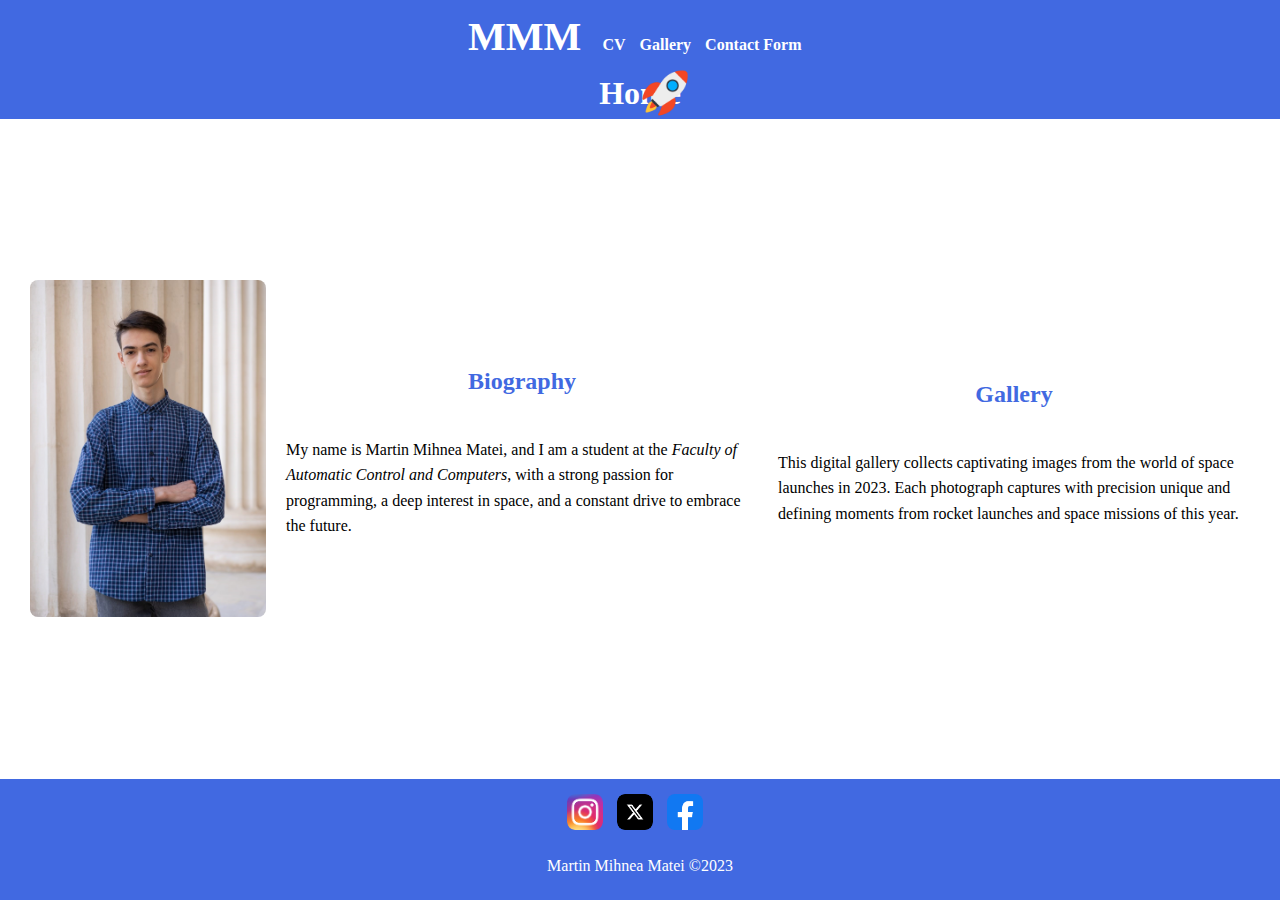
<file: index.html>
<!DOCTYPE html>
<html lang="ro">

<head>
    <meta charset="UTF-8">
    <meta name="viewport" content="width=device-width, initial-scale=1.0">
    <link rel="stylesheet" href="styles.css">
    <title>Home</title>
</head>

<body>
    <header>
        <nav>
            <ul>
                <li><a href="index.html"><svg width="120px" height="40px"><text y="40px">MMM</text></svg></a></li>
                <li><a href="CV.html">CV</a></li>
                <li><a href="Gallery.html">Gallery</a></li>
                <li><a href="Form.html">Contact Form</a></li>
            </ul>
        </nav>
        <img id="rocket" src="assets/rocket_icon.png" alt="rocket" width="50">
        <h1>Home</h1>
    </header>
    <main>
        <aside>
            <img id="me" src="assets/poza_album.jpg" alt="me">
        </aside>
        <section>
            <h2>Biography</h2>
            <p>My name is Martin Mihnea Matei, and I am a student at the <i>Faculty of Automatic Control and
                    Computers</i>, with a strong passion for programming, a deep interest in space, and a constant
                drive to embrace the future.</p>
        </section>
        <section>
            <h2>Gallery</h2>
            <p>This digital gallery collects captivating images from the world of space launches in 2023. Each
                photograph captures with precision unique and defining moments from rocket launches and space missions
                of this year.</p>
        </section>
    </main>
    <footer>
        <ul>
            <li><a href="https://www.instagram.com/mihneamateimartin" target="_blank"><img
                        src="assets/social_media/instagram_icon.png" alt="Instagram" width="36"></a></li>
            <li><a href="https://twitter.com/ironstorm48" target="_blank"><img src="assets/social_media/x_icon.png"
                        alt="X" width="36"></a></li>
            <li><a href="https://www.facebook.com/mihneamatei.martin" target="_blank"><img
                        src="assets/social_media/facebook_icon.png" alt="Facebook" width="36"></a></li>
        </ul>
        <p>Martin Mihnea Matei ©2023</p>
    </footer>
</body>

</html>
</file>
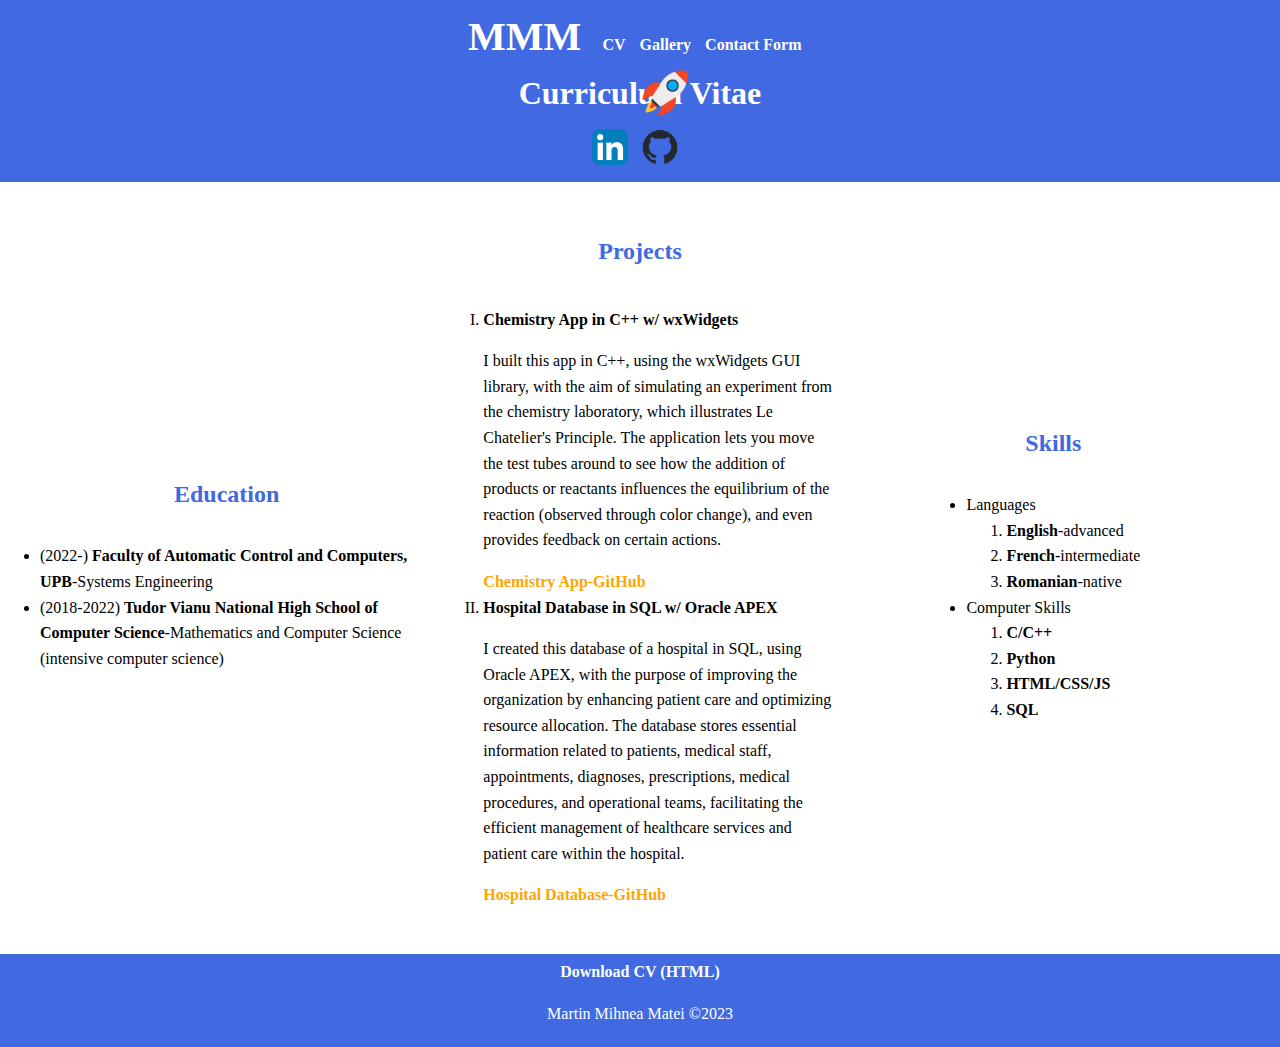
<file: CV.html>
<!DOCTYPE html>
<html lang="ro">

<head>
    <meta charset="UTF-8">
    <meta name="viewport" content="width=device-width, initial-scale=1.0">
    <link rel="stylesheet" href="styles.css">
    <title>CV</title>
</head>

<body>
    <header>
        <nav>
            <ul>
                <li><a href="index.html"><svg width="120px" height="40px"><text y="40px">MMM</text></svg></a></li>
                <li><a href="CV.html">CV</a></li>
                <li><a href="Gallery.html">Gallery</a></li>
                <li><a href="Form.html">Contact Form</a></li>
            </ul>
        </nav>
        <img id="rocket" src="assets/rocket_icon.png" alt="rocket" width="50">
        <h1>Curriculum Vitae</h1>
        <ul>
            <li><a href="https://www.linkedin.com/in/mihnea1603" target="_blank"><img
                        src="assets/social_media/linkedIn_icon.png" alt="LinkedIn" width="36"></a></li>
            <li><a href="https://github.com/Mihnea1603" target="_blank"><img src="assets/social_media/gitHub_icon.png"
                        alt="GitHub" width="36"></a></li>
        </ul>
    </header>
    <main>
        <section>
            <h2>Education</h2>
            <ul>
                <li>(2022-) <b>Faculty of Automatic Control and Computers, UPB</b>-Systems Engineering</li>
                <li>(2018-2022) <b>Tudor Vianu National High School of Computer Science</b>-Mathematics and Computer
                    Science (intensive computer science)
                </li>
            </ul>
        </section>
        <section>
            <h2>Projects</h2>
            <ol type="I">
                <li><strong>Chemistry App in C++ w/ wxWidgets</strong>
                    <p>I built this app in C++, using the wxWidgets GUI library, with the aim of simulating an
                        experiment from the chemistry laboratory, which illustrates Le Chatelier's Principle. The
                        application lets you move the test tubes around to see how the addition of products or reactants
                        influences the equilibrium of the reaction (observed through color change), and even provides
                        feedback on certain actions.</p>
                    <a class="orange" href="https://github.com/Mihnea1603/ChemistryApp" target="_blank">Chemistry
                        App-GitHub</a>
                </li>
                <li><strong>Hospital Database in SQL w/ Oracle APEX</strong>
                    <p>I created this database of a hospital in SQL, using Oracle APEX, with the purpose of improving
                        the organization by enhancing patient care and optimizing resource allocation. The database
                        stores essential information related to patients, medical staff, appointments, diagnoses,
                        prescriptions, medical procedures, and operational teams, facilitating the efficient management
                        of healthcare services and patient care within the hospital.</p>
                    <a class="orange" href="https://github.com/Mihnea1603/Hospital-Database" target="_blank">Hospital
                        Database-GitHub</a>
                </li>
            </ol>
        </section>
        <section>
            <h2>Skills</h2>
            <ul>
                <li>Languages
                    <ol>
                        <li><b>English</b>-advanced</li>
                        <li><b>French</b>-intermediate</li>
                        <li><b>Romanian</b>-native</li>
                    </ol>
                </li>
                <li>Computer Skills
                    <ol>
                        <li><b>C/C++</b></li>
                        <li><b>Python</b></li>
                        <li><b>HTML/CSS/JS</b></li>
                        <li><b>SQL</b></li>
                    </ol>
                </li>
            </ul>
        </section>
    </main>
    <footer>
        <a href="CV.html" download>Download CV (HTML)</a>
        <p>Martin Mihnea Matei ©2023</p>
    </footer>
</body>

</html>
</file>
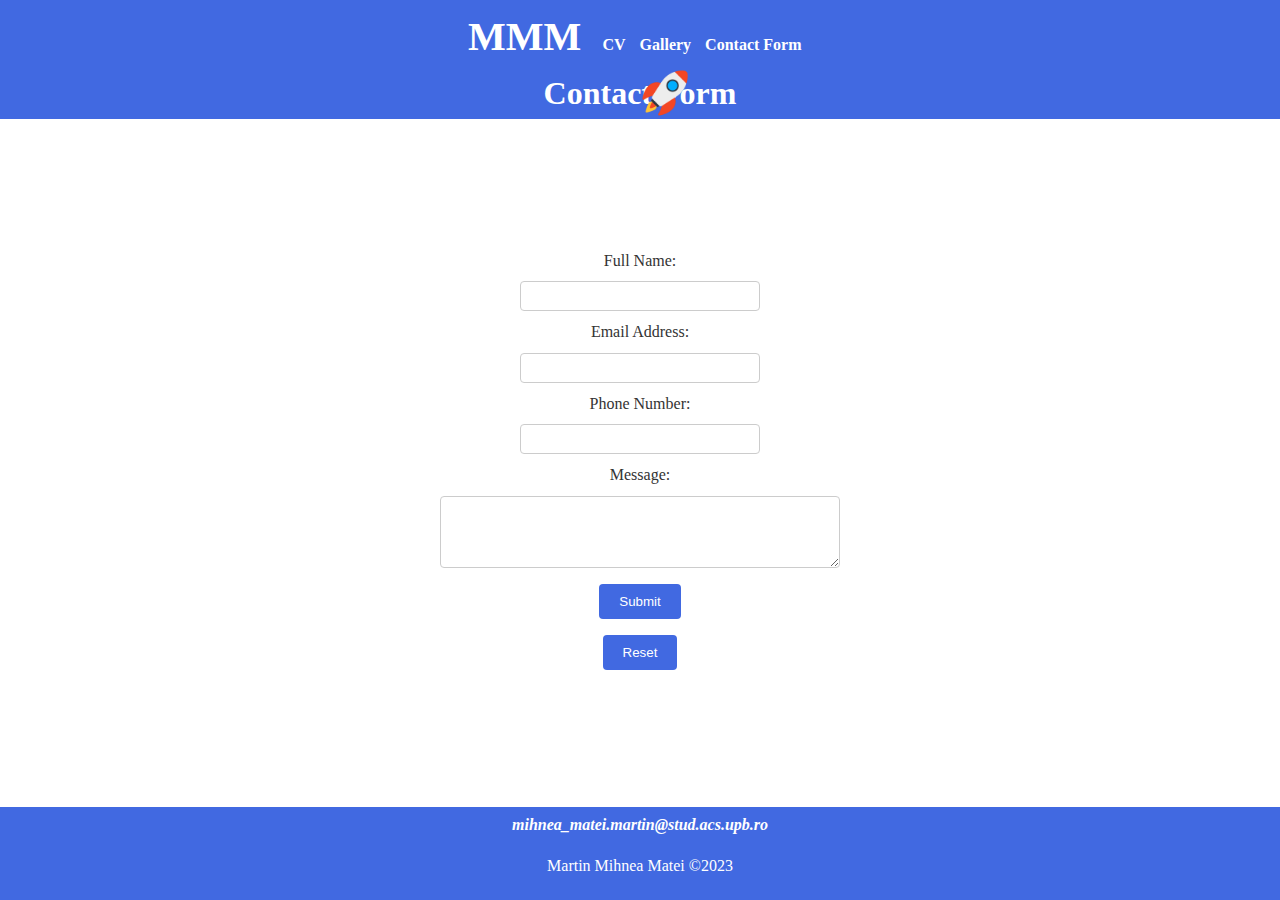
<file: Form.html>
<!DOCTYPE html>
<html lang="ro">

<head>
  <meta charset="UTF-8">
  <meta name="viewport" content="width=device-width, initial-scale=1.0">
  <link rel="stylesheet" href="styles.css">
  <title>Contact Form</title>
</head>

<body>
  <header>
    <nav>
      <ul>
        <li><a href="index.html"><svg width="120px" height="40px"><text y="40px">MMM</text></svg></a></li>
        <li><a href="CV.html">CV</a></li>
        <li><a href="Gallery.html">Gallery</a></li>
        <li><a href="Form.html">Contact Form</a></li>
      </ul>
    </nav>
    <img id="rocket" src="assets/rocket_icon.png" alt="rocket" width="50">
    <h1>Contact Form</h1>
  </header>
  <main>
    <form action="mailto:mihnea_matei.martin@stud.acs.upb.ro?subject=Form" method="post" enctype="text/plain">
      <label for="name">Full Name:</label>
      <input type="text" id="name" name="name" required>

      <label for="email">Email Address:</label>
      <input type="email" id="email" name="email" required>

      <label for="tel">Phone Number:</label>
      <input type="tel" id="tel" name="tel">

      <label for="message">Message:</label>
      <textarea id="message" name="message" rows="4" cols="50" required></textarea>

      <button type="submit">Submit</button>
      <button type="reset">Reset</button>
    </form>
  </main>
  <footer>
    <address>
      <a
        href="mailto:mihnea_matei.martin@stud.acs.upb.ro?subject=Form&body=I%20would%20like%20to%20get%20more%20details">mihnea_matei.martin@stud.acs.upb.ro</a>
    </address>
    <p>Martin Mihnea Matei ©2023</p>
  </footer>
</body>

</html>
</file>
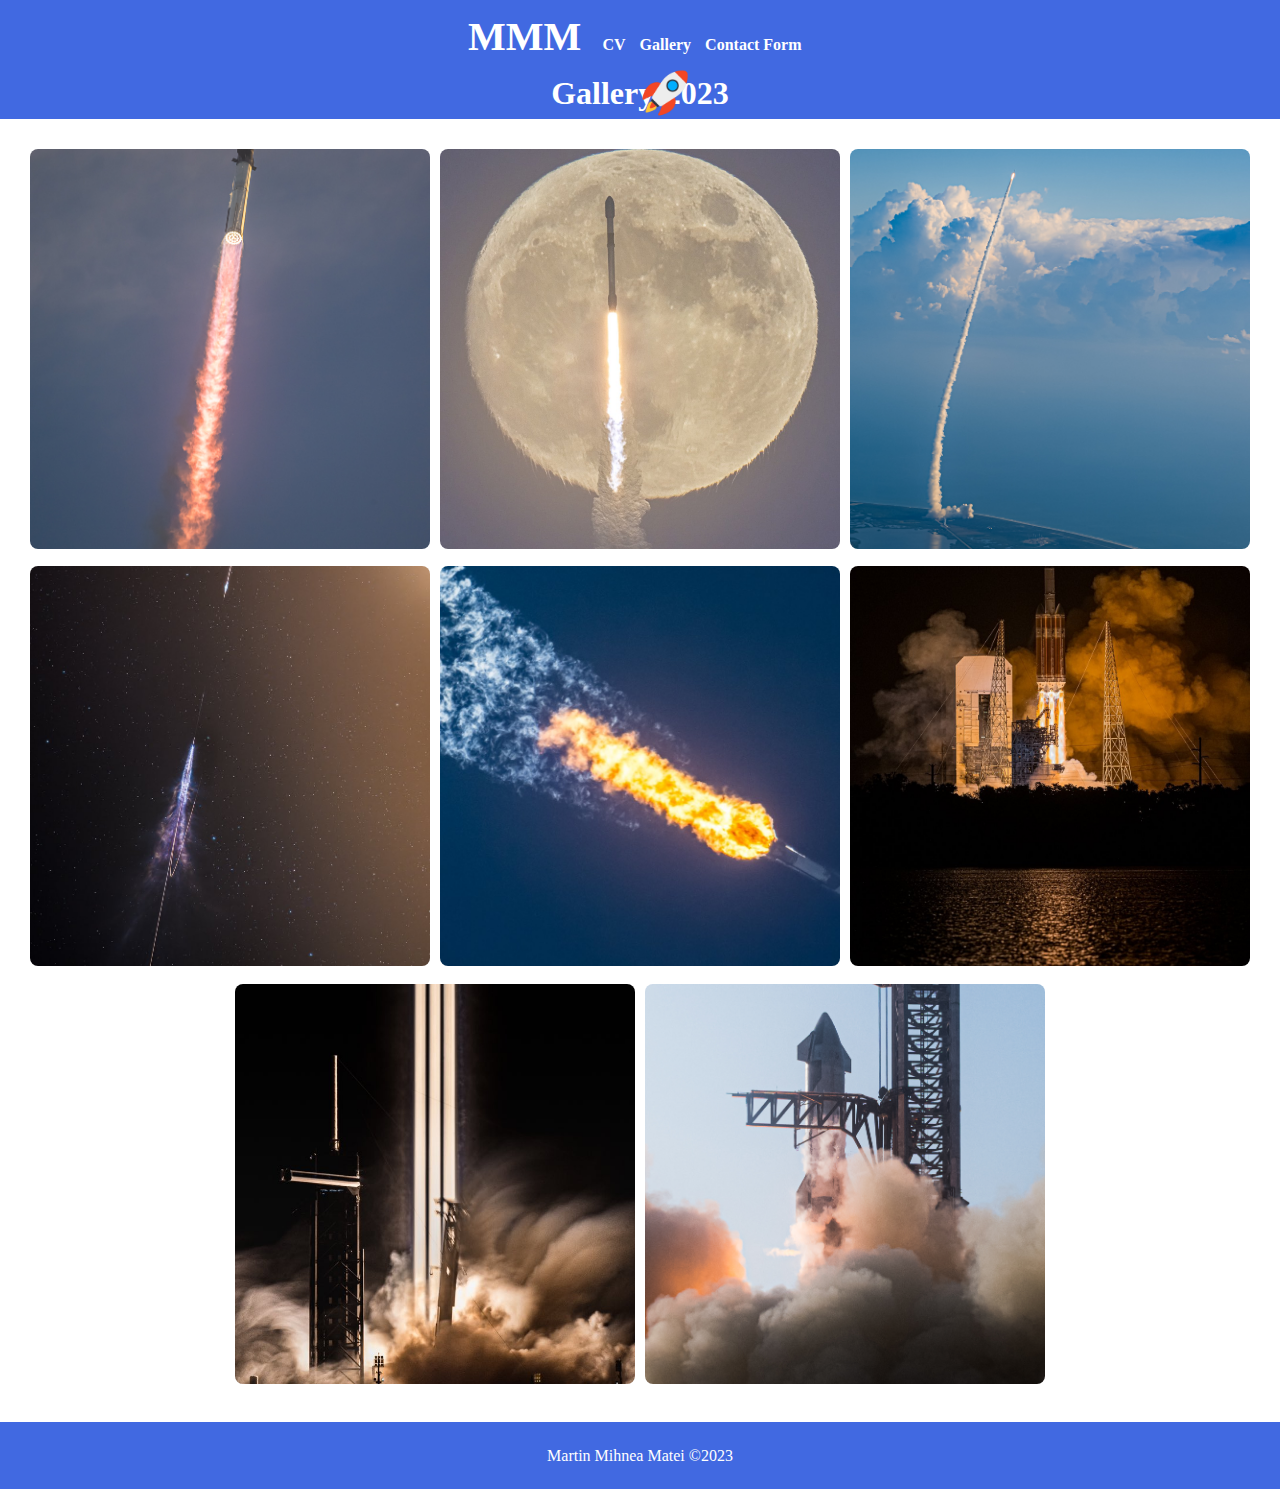
<file: Gallery.html>
<!DOCTYPE html>
<html lang="ro">

<head>
    <meta charset="UTF-8">
    <meta name="viewport" content="width=device-width, initial-scale=1.0">
    <link rel="stylesheet" href="styles.css">
    <title>Gallery</title>
</head>

<body>
    <header>
        <nav>
            <ul>
                <li><a href="index.html"><svg width="120px" height="40px"><text y="40px">MMM</text></svg></a></li>
                <li><a href="CV.html">CV</a></li>
                <li><a href="Gallery.html">Gallery</a></li>
                <li><a href="Form.html">Contact Form</a></li>
            </ul>
        </nav>
        <img id="rocket" src="assets/rocket_icon.png" alt="rocket" width="50">
        <h1>Gallery-2023</h1>
    </header>
    <main>
        <ul id="gallery">
            <li><a href="assets/gallery/Starship-IFT2.jpeg" target="_blank"><img src="assets/gallery/Starship-IFT2.jpeg"
                        alt="Starship-IFT2"></a></li>
            <li><a href="assets/gallery/Falcon9-Intelsat_G33-34.jpeg" target="_blank"><img
                        src="assets/gallery/Falcon9-Intelsat_G33-34.jpeg" alt="Falcon9-Intelsat_G33-34"></a></li>
            <li><a href="assets/gallery/AtlasV-NROL107.jpeg" target="_blank"><img
                        src="assets/gallery/AtlasV-NROL107.jpeg" alt="AtlasV-NROL107"></a></li>
            <li><a href="assets/gallery/Falcon9-Crew7.jpeg" target="_blank"><img src="assets/gallery/Falcon9-Crew7.jpeg"
                        alt="Falcon9-Crew7"></a></li>
            <li><a href="assets/gallery/Falcon9-Euclid.jpeg" target="_blank"><img
                        src="assets/gallery/Falcon9-Euclid.jpeg" alt="Falcon9-Euclid"></a></li>
            <li><a href="assets/gallery/DeltaIV_Heavy-NROL68.jpeg" target="_blank"><img
                        src="assets/gallery/DeltaIV_Heavy-NROL68.jpeg" alt="DeltaIV_Heavy-NROL68"></a></li>
            <li><a href="assets/gallery/Falcon_Heavy-ViaSat3.jpeg" target="_blank"><img
                        src="assets/gallery/Falcon_Heavy-ViaSat3.jpeg" alt="Falcon_Heavy-ViaSat3"></a></li>
            <li><a href="assets/gallery/Starship-IFT1.jpeg" target="_blank"><img src="assets/gallery/Starship-IFT1.jpeg"
                        alt="Starship-IFT1"></a></li>
        </ul>
    </main>
    <footer>
        <p>Martin Mihnea Matei ©2023</p>
    </footer>
</body>

</html>
</file>
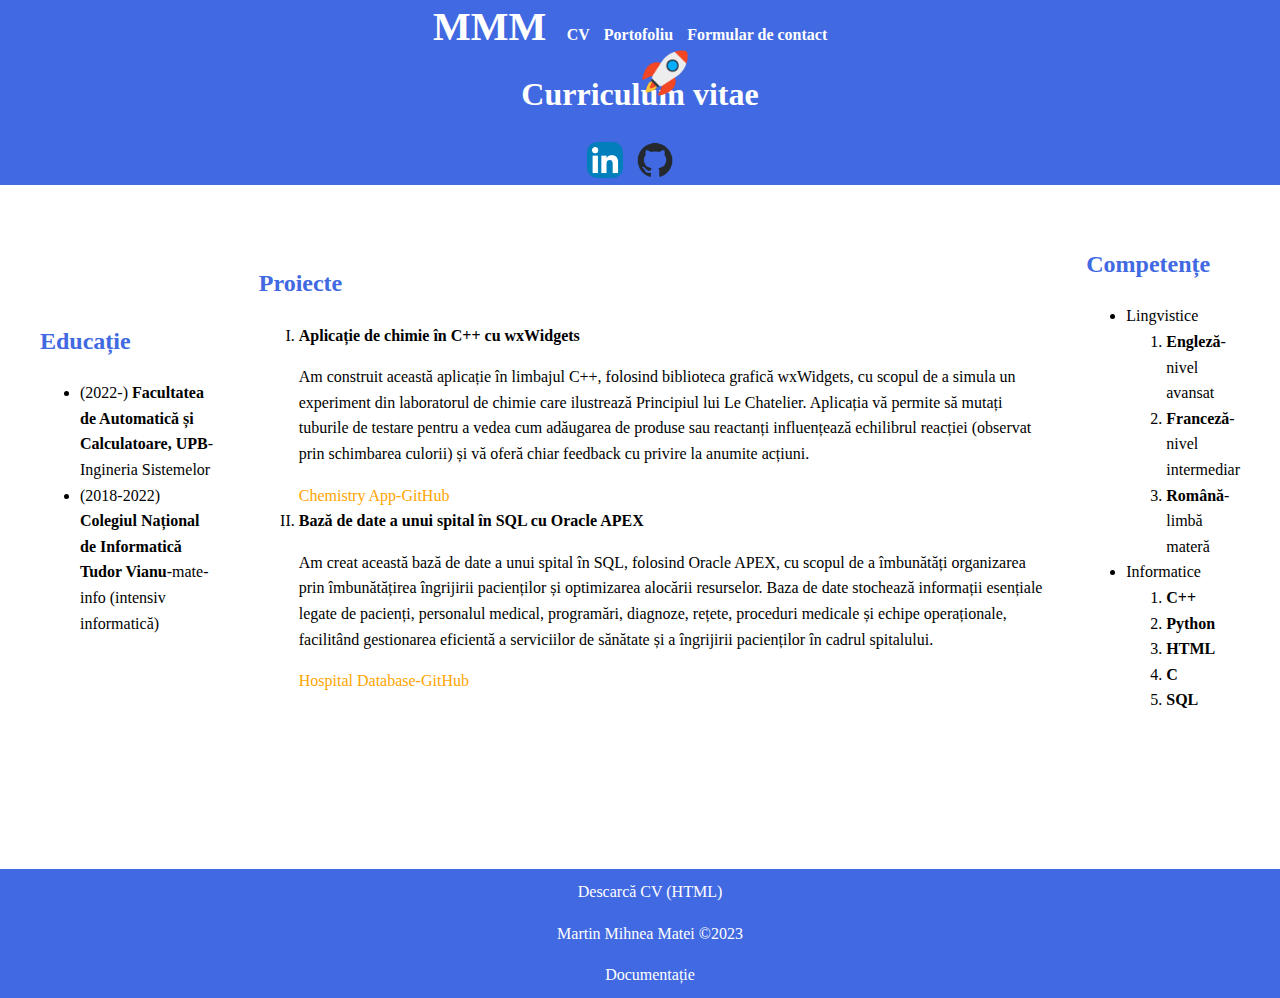
<file: HTML+CSS/CV.html>
<!DOCTYPE html>
<html lang="ro">

<head>
    <meta charset="UTF-8">
    <meta name="viewport" content="width=device-width, initial-scale=1.0">
    <link rel="stylesheet" href="style.css">
    <title>CV</title>
</head>

<body>
    <header>
        <nav>
            <ul>
                <li><a href="Home.html"><svg width="120px" height="40px"><text y="40px">MMM</text></svg></a></li>
                <li><a href="CV.html">CV</a></li>
                <li><a href="Portofoliu.html">Portofoliu</a></li>
                <li><a href="Formular.html">Formular de contact</a></li>
            </ul>
        </nav>
        <img id="rocket" src="assets/rocket_icon.png" alt="rocket" width="50">
        <h1>Curriculum vitae</h1>
        <ul>
            <li><a href="https://www.linkedin.com/in/mihnea1603" target="_blank"><img
                        src="assets/social_media/linkedIn_icon.png" alt="LinkedIn" width="36"></a></li>
            <li><a href="https://github.com/Mihnea1603" target="_blank"><img src="assets/social_media/gitHub_icon.png"
                        alt="GitHub" width="36"></a></li>
        </ul>
    </header>
    <main>
        <section>
            <h2>Educație</h2>
            <ul>
                <li>(2022-) <b>Facultatea de Automatică și Calculatoare, UPB</b>-Ingineria Sistemelor</li>
                <li>(2018-2022) <b>Colegiul Național de Informatică Tudor Vianu</b>-mate-info (intensiv informatică)
                </li>
            </ul>
        </section>
        <section>
            <h2>Proiecte</h2>
            <ol type="I">
                <li><strong>Aplicație de chimie în C++ cu wxWidgets</strong>
                    <p>Am construit această aplicație în limbajul C++, folosind biblioteca grafică wxWidgets, cu scopul
                        de a
                        simula un experiment din laboratorul de chimie care ilustrează Principiul lui Le Chatelier.
                        Aplicația vă
                        permite să mutați tuburile de testare pentru a vedea cum adăugarea de produse sau reactanți
                        influențează
                        echilibrul
                        reacției (observat prin schimbarea culorii) și vă oferă chiar feedback cu privire la anumite
                        acțiuni.
                    </p>
                    <a class="a_orange" href="https://github.com/Mihnea1603/ChemistryApp" target="_blank">Chemistry
                        App-GitHub</a>
                </li>
                <li><strong>Bază de date a unui spital în SQL cu Oracle APEX</strong>
                    <p>Am creat această bază de date a unui spital în SQL, folosind Oracle APEX, cu scopul de a
                        îmbunătăți
                        organizarea prin îmbunătățirea îngrijirii pacienților și optimizarea alocării resurselor. Baza
                        de
                        date
                        stochează informații esențiale legate de pacienți, personalul medical, programări, diagnoze,
                        rețete,
                        proceduri medicale și echipe operaționale, facilitând gestionarea eficientă a serviciilor de
                        sănătate și
                        a îngrijirii pacienților în cadrul spitalului.</p>
                    <a class="a_orange" href="https://github.com/Mihnea1603/Hospital-Database" target="_blank">Hospital
                        Database-GitHub</a>
                </li>
            </ol>
        </section>
        <section>
            <h2>Competențe</h2>
            <ul>
                <li>Lingvistice
                    <ol>
                        <li><b>Engleză</b>-nivel avansat</li>
                        <li><b>Franceză</b>-nivel intermediar</li>
                        <li><b>Română</b>-limbă materă</li>
                    </ol>
                </li>
                <li>Informatice
                    <ol>
                        <li><b>C++</b></li>
                        <li><b>Python</b></li>
                        <li><b>HTML</b></li>
                        <li><b>C</b></li>
                        <li><b>SQL</b></li>
                    </ol>
                </li>
            </ul>
        </section>
    </main>
    <footer>
        <a href="CV.html" download>Descarcă CV (HTML)</a>
        <p>Martin Mihnea Matei ©2023</p>
        <a href="Documentatie.html">Documentație</a>
    </footer>
</body>

</html>
</file>
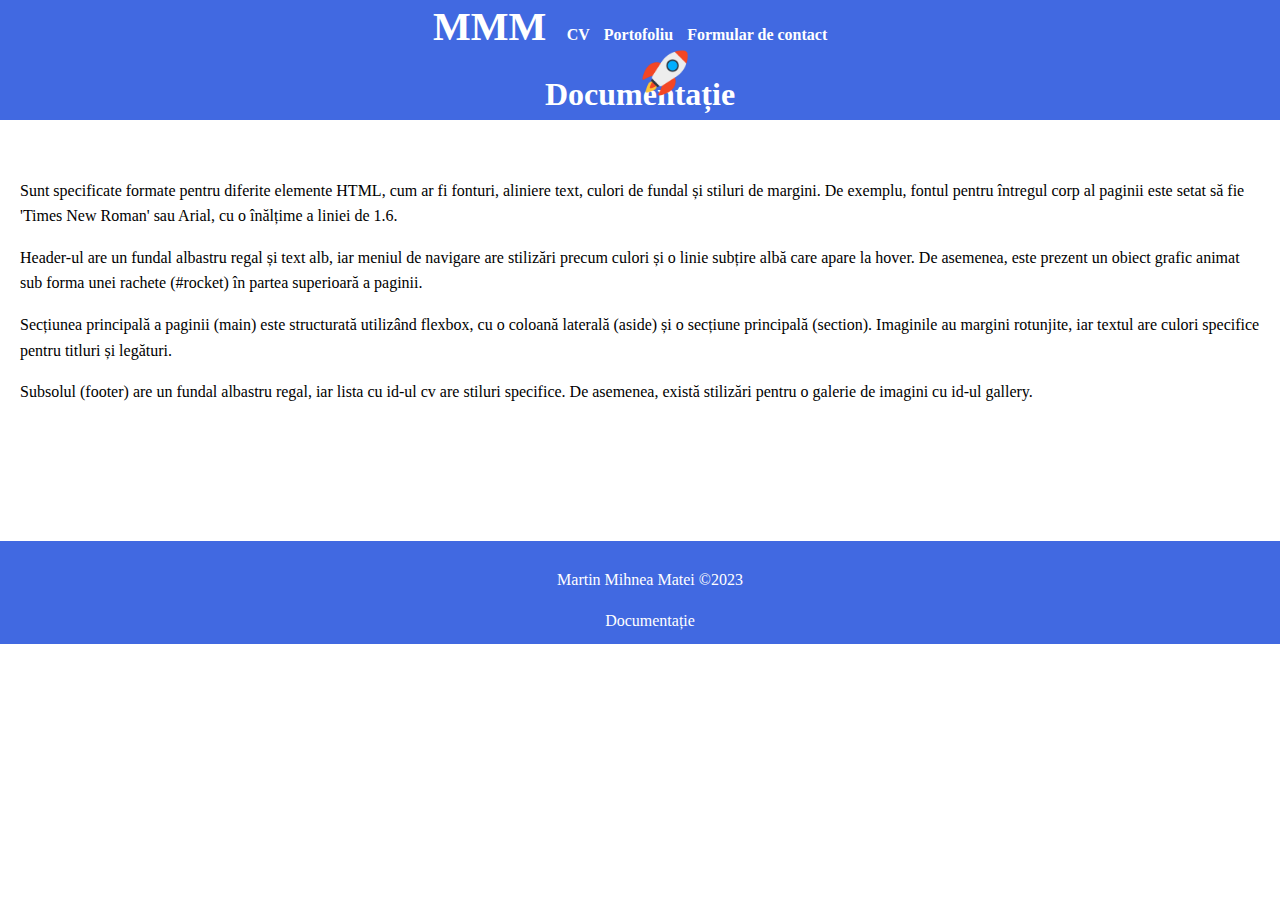
<file: HTML+CSS/Documentatie.html>
<!DOCTYPE html>
<html lang="ro">

<head>
    <meta charset="UTF-8">
    <meta name="viewport" content="width=device-width, initial-scale=1.0">
    <link rel="stylesheet" href="style.css">
    <title>Documentatie</title>
</head>

<body>
    <header>
        <nav>
            <ul>
                <li><a href="Home.html"><svg width="120px" height="40px"><text y="40px">MMM</text></svg></a></li>
                <li><a href="CV.html">CV</a></li>
                <li><a href="Portofoliu.html">Portofoliu</a></li>
                <li><a href="Formular.html">Formular de contact</a></li>
            </ul>
        </nav>
        <img id="rocket" src="assets/rocket_icon.png" alt="rocket" width="50">
        <h1>Documentație</h1>
    </header>
    <main id="documentatie">
        <p>Sunt specificate formate pentru diferite elemente HTML, cum ar fi fonturi, aliniere text, culori de fundal și
            stiluri de margini. De exemplu, fontul pentru întregul corp al paginii este setat să fie 'Times New Roman'
            sau Arial, cu o înălțime a liniei de 1.6.</p>
        <p>Header-ul are un fundal albastru regal și text alb, iar meniul de navigare are stilizări precum culori și o
            linie subțire albă care apare la hover. De asemenea, este prezent un obiect grafic animat sub forma unei
            rachete (#rocket) în partea superioară a paginii.</p>
        <p>Secțiunea principală a paginii (main) este structurată utilizând flexbox, cu o coloană laterală (aside) și o
            secțiune principală (section). Imaginile au margini rotunjite, iar textul are culori specifice pentru
            titluri și legături.</p>
        <p>Subsolul (footer) are un fundal albastru regal, iar lista cu id-ul cv are stiluri specifice. De asemenea,
            există stilizări pentru o galerie de imagini cu id-ul gallery.</p>
    </main>
    <footer>
        <p>Martin Mihnea Matei ©2023</p>
        <a href="Documentatie.html">Documentație</a>
    </footer>
</body>

</html>
</file>
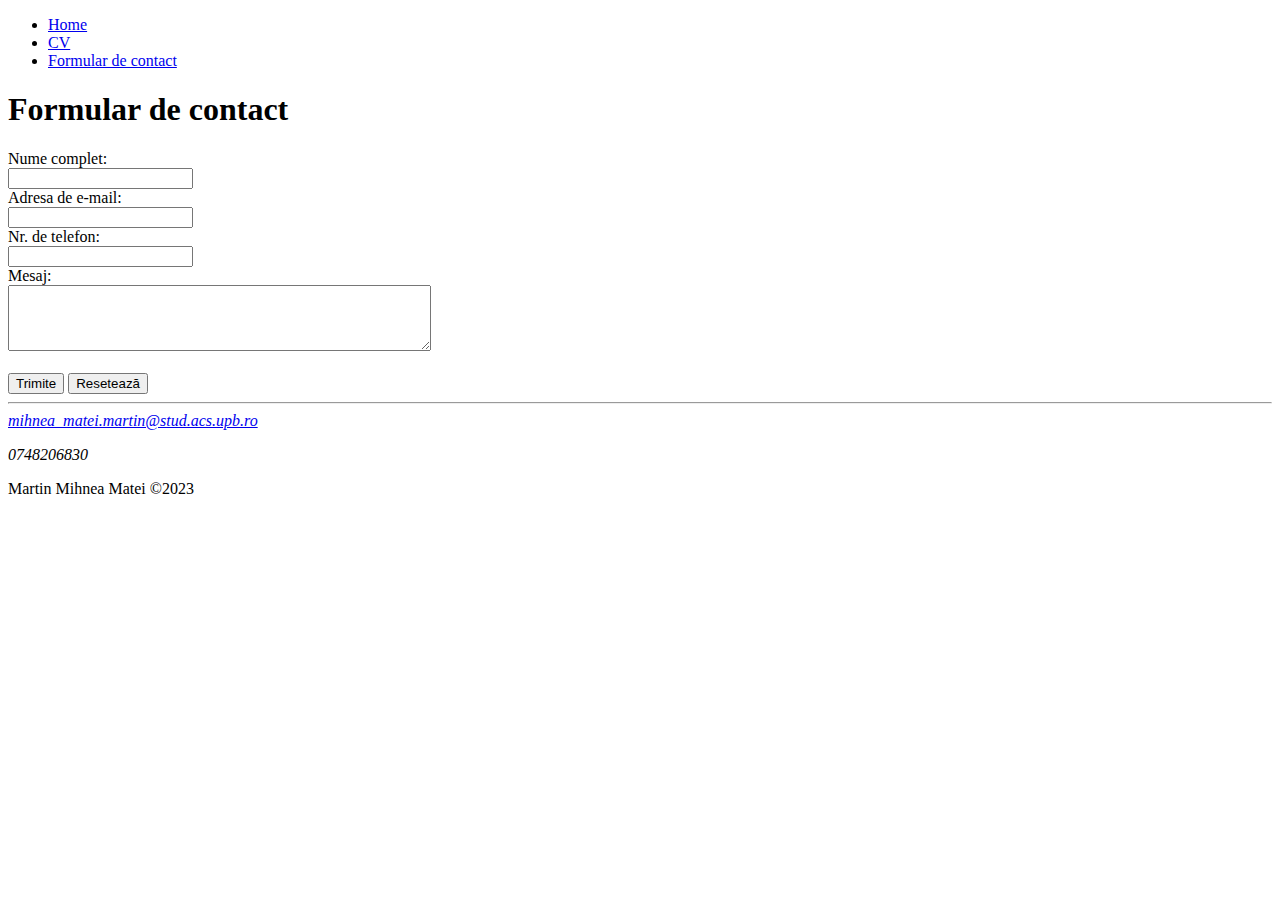
<file: HTML+CSS/Formular.html>
<!DOCTYPE html>
<html lang="ro">

<head>
  <meta charset="UTF-8">
  <title>Formular</title>
</head>

<body>
  <header>
    <nav>
      <ul>
        <li><a href="Home.html">Home</a></li>
        <li><a href="CV.html">CV</a></li>
        <li><a href="Formular.html">Formular de contact</a></li>
      </ul>
    </nav>
    <h1>Formular de contact</h1>
  </header>
  <main>
    <form action="mailto:mihnea_matei.martin@stud.acs.upb.ro?subject=Formular" method="post" enctype="text/plain">
      <label for="nume">Nume complet:</label><br>
      <input type="text" id="nume" name="nume" required><br>

      <label for="email">Adresa de e-mail:</label><br>
      <input type="email" id="email" name="email" required><br>

      <label for="tel">Nr. de telefon:</label><br>
      <input type="tel" id="tel" name="tel"><br>

      <label for="mesaj">Mesaj:</label><br>
      <textarea id="mesaj" name="mesaj" rows="4" cols="50" required></textarea><br><br>

      <button type="submit">Trimite</button>
      <button type="reset">Resetează</button>
    </form>
  </main>
  <footer>
    <hr>
    <address>
      <a
        href="mailto:mihnea_matei.martin@stud.acs.upb.ro?subject=Formular&body=As%20dori%20sa%20aflu%20mai%20multe%20detalii">mihnea_matei.martin@stud.acs.upb.ro</a>
      <p><em>0748206830</em></p>
    </address>
    <p>Martin Mihnea Matei ©2023</p>
  </footer>
</body>

</html>
</file>
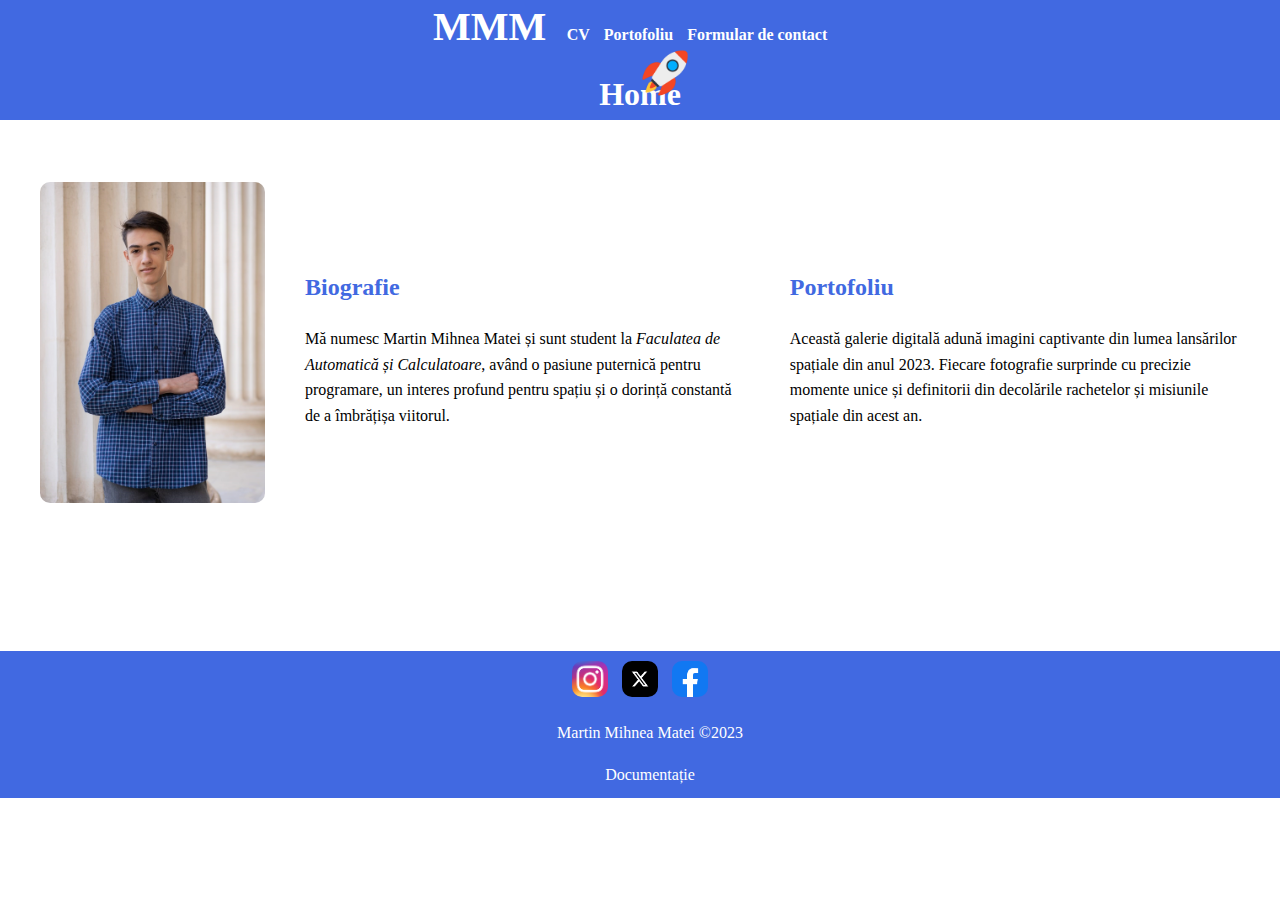
<file: HTML+CSS/Home.html>
<!DOCTYPE html>
<html lang="ro">

<head>
    <meta charset="UTF-8">
    <meta name="viewport" content="width=device-width, initial-scale=1.0">
    <link rel="stylesheet" href="style.css">
    <title>Home</title>
</head>

<body>
    <header>
        <nav>
            <ul>
                <li><a href="Home.html"><svg width="120px" height="40px"><text y="40px">MMM</text></svg></a></li>
                <li><a href="CV.html">CV</a></li>
                <li><a href="Portofoliu.html">Portofoliu</a></li>
                <li><a href="Formular.html">Formular de contact</a></li>
            </ul>
        </nav>
        <img id="rocket" src="assets/rocket_icon.png" alt="rocket" width="50">
        <h1>Home</h1>
    </header>
    <main>
        <aside>
            <img src="assets/poza_album.jpg" alt="eu" width="225">
        </aside>
        <section>
            <h2>Biografie</h2>
            <p>Mă numesc Martin Mihnea Matei și sunt student la <i>Faculatea de Automatică și Calculatoare</i>, având o
                pasiune
                puternică pentru programare, un interes profund pentru spațiu și o dorință constantă de a îmbrățișa
                viitorul.
            </p>
        </section>
        <section>
            <h2>Portofoliu</h2>
            <p>Această galerie digitală adună imagini captivante din lumea lansărilor spațiale din anul 2023. Fiecare
                fotografie surprinde cu precizie momente unice și definitorii din decolările rachetelor și misiunile
                spațiale din acest an.
            </p>
        </section>
    </main>
    <footer>
        <ul>
            <li><a href="https://www.instagram.com/mihneamateimartin" target="_blank"><img
                        src="assets/social_media/instagram_icon.png" alt="Instagram" width="36"></a></li>
            <li><a href="https://twitter.com/ironstorm48" target="_blank"><img src="assets/social_media/x_icon.png"
                        alt="X" width="36"></a></li>
            <li><a href="https://www.facebook.com/mihneamatei.martin" target="_blank"><img
                        src="assets/social_media/facebook_icon.png" alt="Facebook" width="36"></a></li>
        </ul>
        <p>Martin Mihnea Matei ©2023</p>
        <a href="Documentatie.html">Documentație</a>
    </footer>
</body>

</html>
</file>
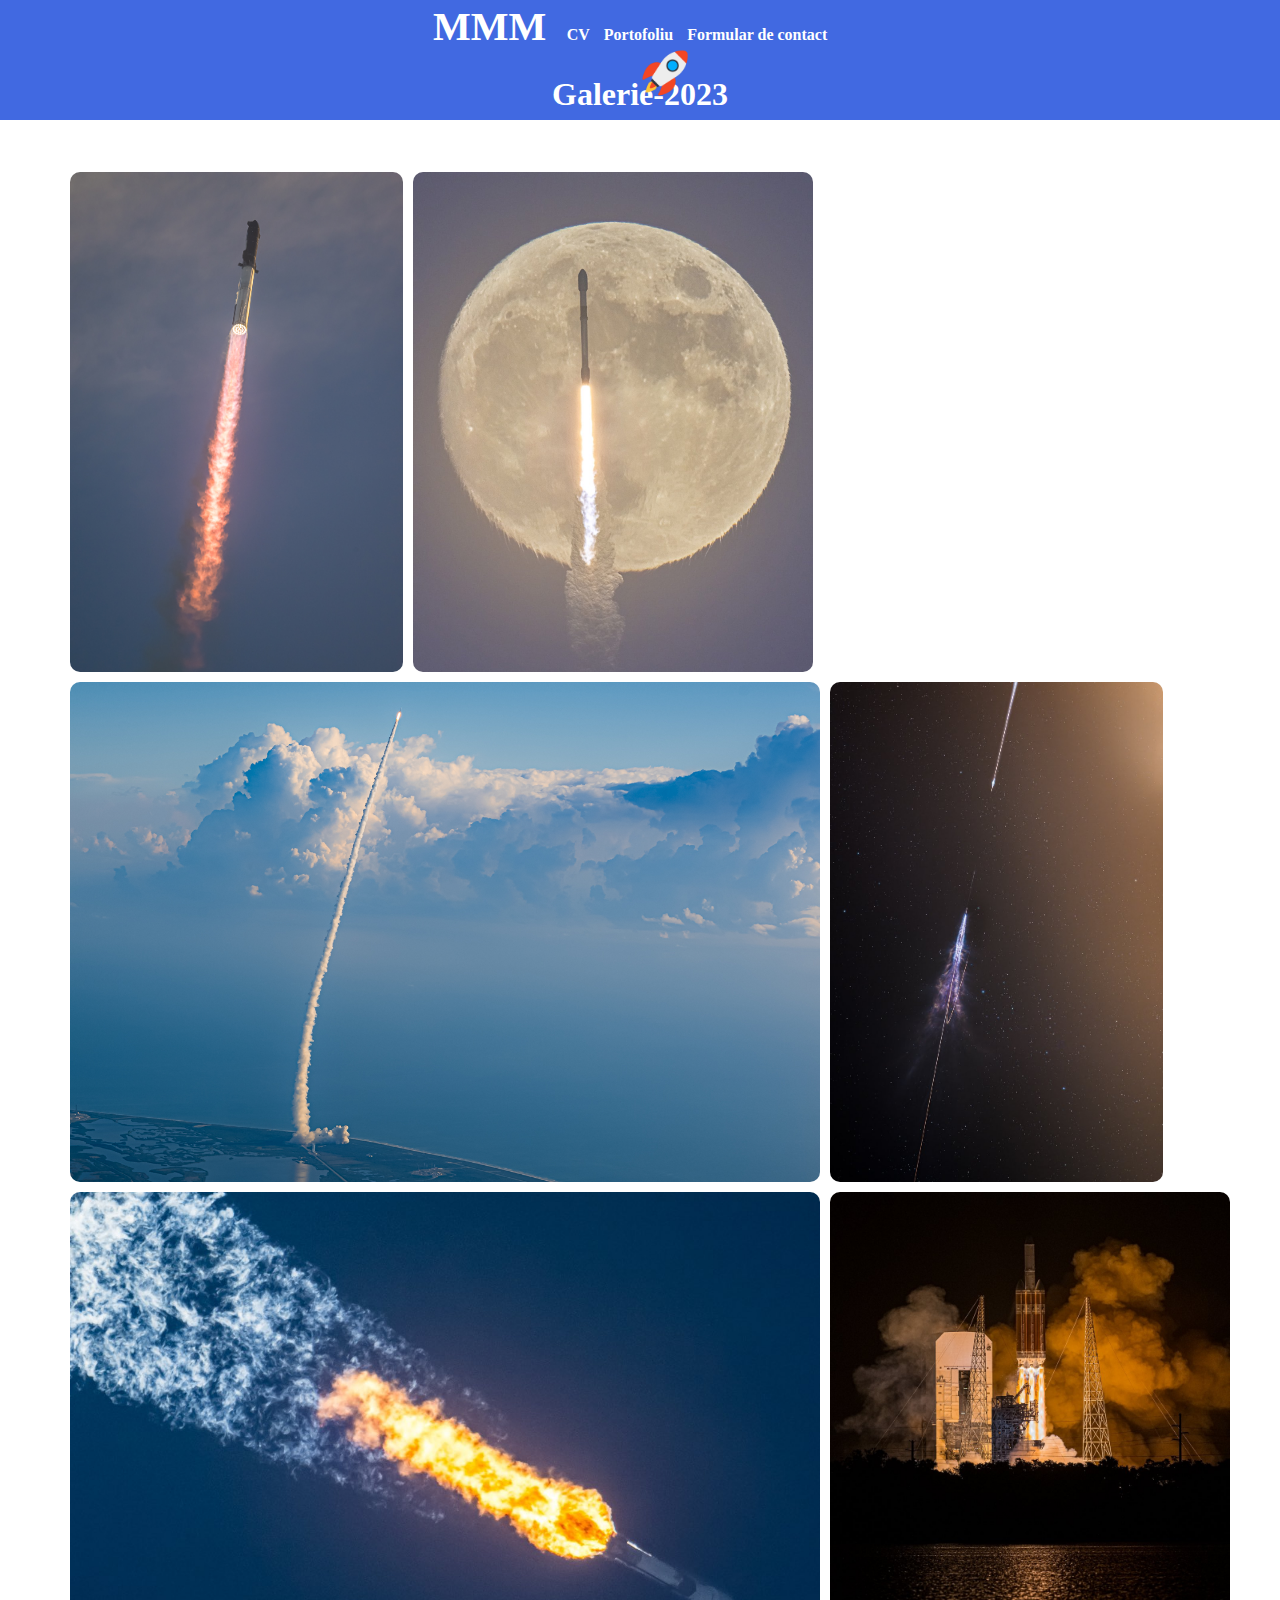
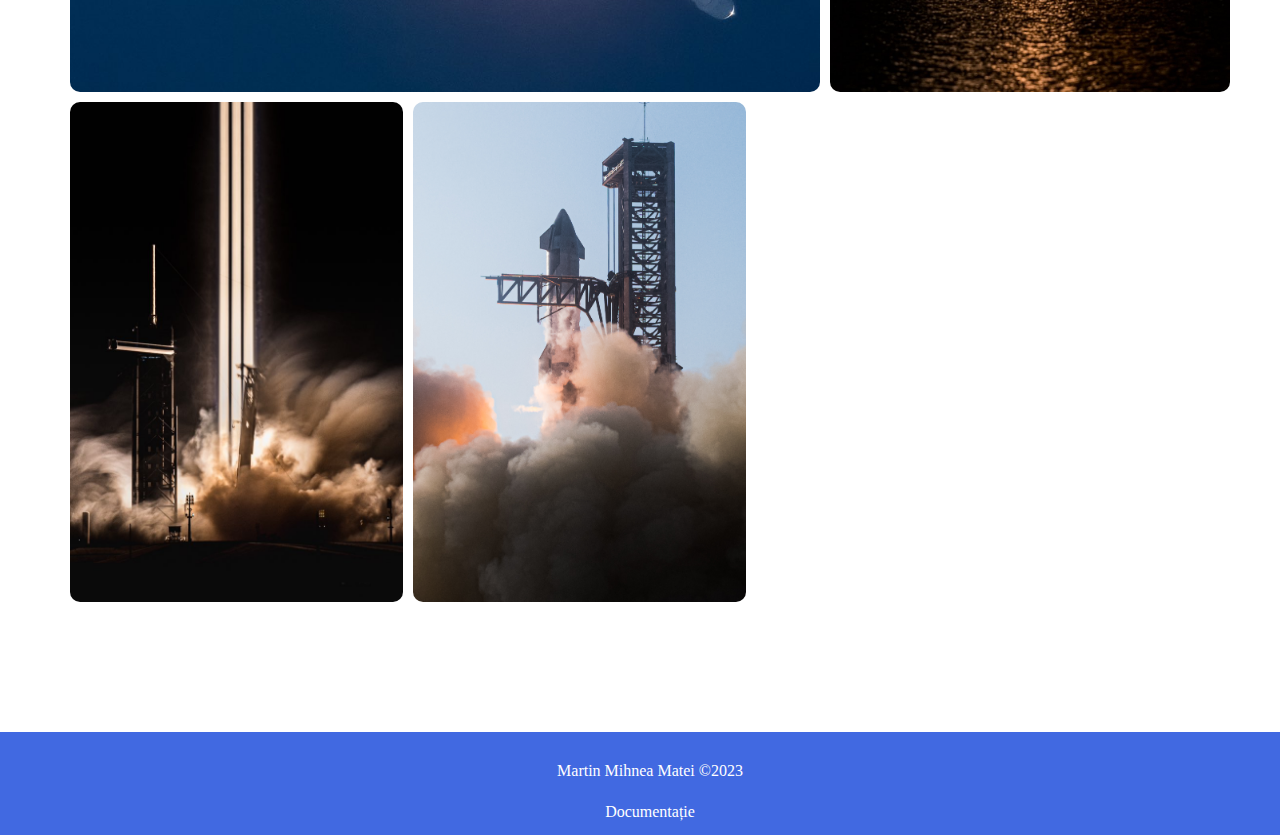
<file: HTML+CSS/Portofoliu.html>
<!DOCTYPE html>
<html lang="ro">

<head>
    <meta charset="UTF-8">
    <meta name="viewport" content="width=device-width, initial-scale=1.0">
    <link rel="stylesheet" href="style.css">
    <title>Portofoliu</title>
</head>

<body>
    <header>
        <nav>
            <ul>
                <li><a href="Home.html"><svg width="120px" height="40px"><text y="40px">MMM</text></svg></a></li>
                <li><a href="CV.html">CV</a></li>
                <li><a href="Portofoliu.html">Portofoliu</a></li>
                <li><a href="Formular.html">Formular de contact</a></li>
            </ul>
        </nav>
        <img id="rocket" src="assets/rocket_icon.png" alt="rocket" width="50">
        <h1>Galerie-2023</h1>
    </header>
    <main>
        <ul id="gallery">
            <li><img src="assets/gallery/Starship-IFT2.jpeg" alt="Starship-IFT2" height="500"></li>
            <li><img src="assets/gallery/Falcon9-Intelsat_G33-34.jpeg" alt="Falcon9-Intelsat_G33-34" height="500"></li>
            <li><img src="assets/gallery/AtlasV-NROL107.jpeg" alt="AtlasV-NROL107" height="500"></li>
            <li><img src="assets/gallery/Falcon9-Crew7.jpeg" alt="Falcon9-Crew7" height="500"></li>
            <li><img src="assets/gallery/Falcon9-Euclid.jpeg" alt="Falcon9-Euclid" height="500"></li>
            <li><img src="assets/gallery/DeltaIV_Heavy-NROL68.jpeg" alt="DeltaIV_Heavy-NROL68" height="500"></li>
            <li><img src="assets/gallery/Falcon_Heavy-ViaSat3.jpeg" alt="Falcon_Heavy-ViaSat3" height="500"></li>
            <li><img src="assets/gallery/Starship-IFT1.jpeg" alt="Starship-IFT1" height="500"></li>
        </ul>
    </main>
    <footer>
        <p>Martin Mihnea Matei ©2023</p>
        <a href="Documentatie.html">Documentație</a>
    </footer>
</body>

</html>
</file>
<file: styles.css>
html,
body {
    height: 100%;
    margin: 0;
    padding: 0;
}

body {
    font-family: 'Times New Roman', Arial;
    line-height: 1.6;
    display: flex;
    flex-direction: column;
}

header {
    background-color: royalblue;
    color: white;
    text-align: center;
}

h1 {
    margin: 0;
}

text {
    fill: white;
    font-size: 40px;
}

ul {
    padding: 0;
    margin: 10px;
}

header li,
footer li {
    display: inline;
    margin-right: 10px;
}

nav a {
    position: relative;
}

nav a::after {
    content: '';
    background-color: white;
    width: 100%;
    height: 1px;
    position: absolute;
    bottom: 0;
    left: 0;
    transform: scaleX(0);
    transform-origin: bottom right;
    transition: transform 0.5s;
}

nav a:hover::after {
    transform: scaleX(1);
    transform-origin: bottom left;
}

#rocket {
    position: absolute;
    width: 50px;
    animation: 4s linear infinite liftoff;
}

main {
    display: flex;
    align-items: center;
    margin: 20px;
    flex: 1;
}

h2 {
    color: royalblue;
}

section,
aside {
    margin: 10px;
    display: flex;
    flex-direction: column;
    align-items: center;
}

section {
    flex: 2;
}

aside {
    flex: 1;
}

img {
    border-radius: 8px;
}

#me {
    width: 100%;
    max-width: 250px;
}

a {
    color: white;
    font-weight: bold;
    text-decoration: none;
}

.orange {
    color: orange;
}

a:hover {
    text-decoration: underline;
}

#gallery {
    display: flex;
    flex-wrap: wrap;
    justify-content: center;
    gap: 10px;
}

#gallery li {
    list-style: none;
    flex: 1 1 400px;
    max-width: 400px;
}

#gallery img {
    width: 100%;
    height: 400px;
    object-fit: cover;
}

form {
    max-width: 400px;
    margin: 0 auto;
    display: flex;
    flex-direction: column;
    align-items: center;
}

label {
    color: #333;
}

input,
textarea {
    padding: 5px;
    margin: 8px;
    width: 60%;
    font-size: 1em;
    border: 1px solid #ccc;
    border-radius: 4px;
    box-sizing: border-box;
}

textarea {
    width: 100%;
}

button {
    background-color: royalblue;
    color: white;
    padding: 10px 20px;
    margin: 8px;
    border: none;
    border-radius: 4px;
    cursor: pointer;
}

footer {
    background-color: royalblue;
    color: white;
    text-align: center;
    bottom: 0;
    padding: 5px;
}

@media screen and (max-width: 1200px) {
    main {
        flex-direction: column;
    }
}

@media screen and (max-width:650px) {
    #rocket {
        display: none;
    }
}

@keyframes liftoff {
    0% {
        transform: rotate(-45deg);
        top: 50px;
        right: 110px;
    }

    20% {
        transform: rotate(-30deg);
        top: 40px;
        right: 90px;
    }

    40% {
        transform: rotate(-15deg);
        top: 30px;
        right: 70px;
    }

    60% {
        transform: rotate(0deg);
        top: 20px;
        right: 50px;
    }

    80% {
        transform: rotate(15deg);
        top: 10px;
        right: 30px;
    }

    100% {
        transform: rotate(30deg);
        top: 0px;
        right: 10px;
    }
}
</file>
<file: HTML+CSS/style.css>
body {
    font-family: 'Times New Roman', Arial;
    line-height: 1.6;
    margin: 0px;
    padding: 0px;
}

header {
    background-color: royalblue;
    color: white;
    text-align: center;
}

text {
    fill: white;
    font-size: 40px;
}

header ul,
header li,
footer ul,
footer li {
    display: inline;
    padding-left: 0px;
    margin-right: 10px;
}

nav li a {
    text-decoration: none;
    color: white;
    font-weight: bold;
    display: inline-block;
    position: relative;
}

nav li a::after {
    content: '';
    background-color: white;
    width: 100%;
    height: 1px;
    position: absolute;
    bottom: 0;
    left: 0;
    transform: scaleX(0);
    transform-origin: bottom right;
    transition: transform 0.5s;
}

nav li a:hover::after {
    transform: scaleX(1);
    transform-origin: bottom left;
}

#rocket {
    position: absolute;
    animation: 4s linear infinite liftoff;
}

@keyframes liftoff {
    0% {
        transform: rotate(-45deg);
        top: 50px;
        right: 110px;
    }

    20% {
        transform: rotate(-30deg);
        top: 40px;
        right: 90px;
    }

    40% {
        transform: rotate(-15deg);
        top: 30px;
        right: 70px;
    }

    60% {
        transform: rotate(0deg);
        top: 20px;
        right: 50px;
    }

    80% {
        transform: rotate(15deg);
        top: 10px;
        right: 30px;
    }

    100% {
        transform: rotate(30deg);
        top: 0px;
        right: 10px;
    }
}

img {
    border-radius: 10px;
}

main {
    display: flex;
    align-items: center;
    padding: 20px;
    margin-bottom: 100px;
}

section,
aside {
    margin: 20px;
}

h2 {
    color: royalblue;
}

a {
    color: white;
    text-decoration: none;
}

footer {
    background-color: royalblue;
    color: white;
    width: 100%;
    text-align: center;
    position: relative;
    padding: 10px;
}

#gallery,
#gallery li {
    margin: 5px;
    display: flex;
    flex-wrap: wrap;
    align-items: center;
}

.a_orange {
    color: orange;
}

#documentatie {
    display: block;
}

@media screen and (max-width: 800px) {
    main {
        flex-direction: column;
    }
}
</file>
